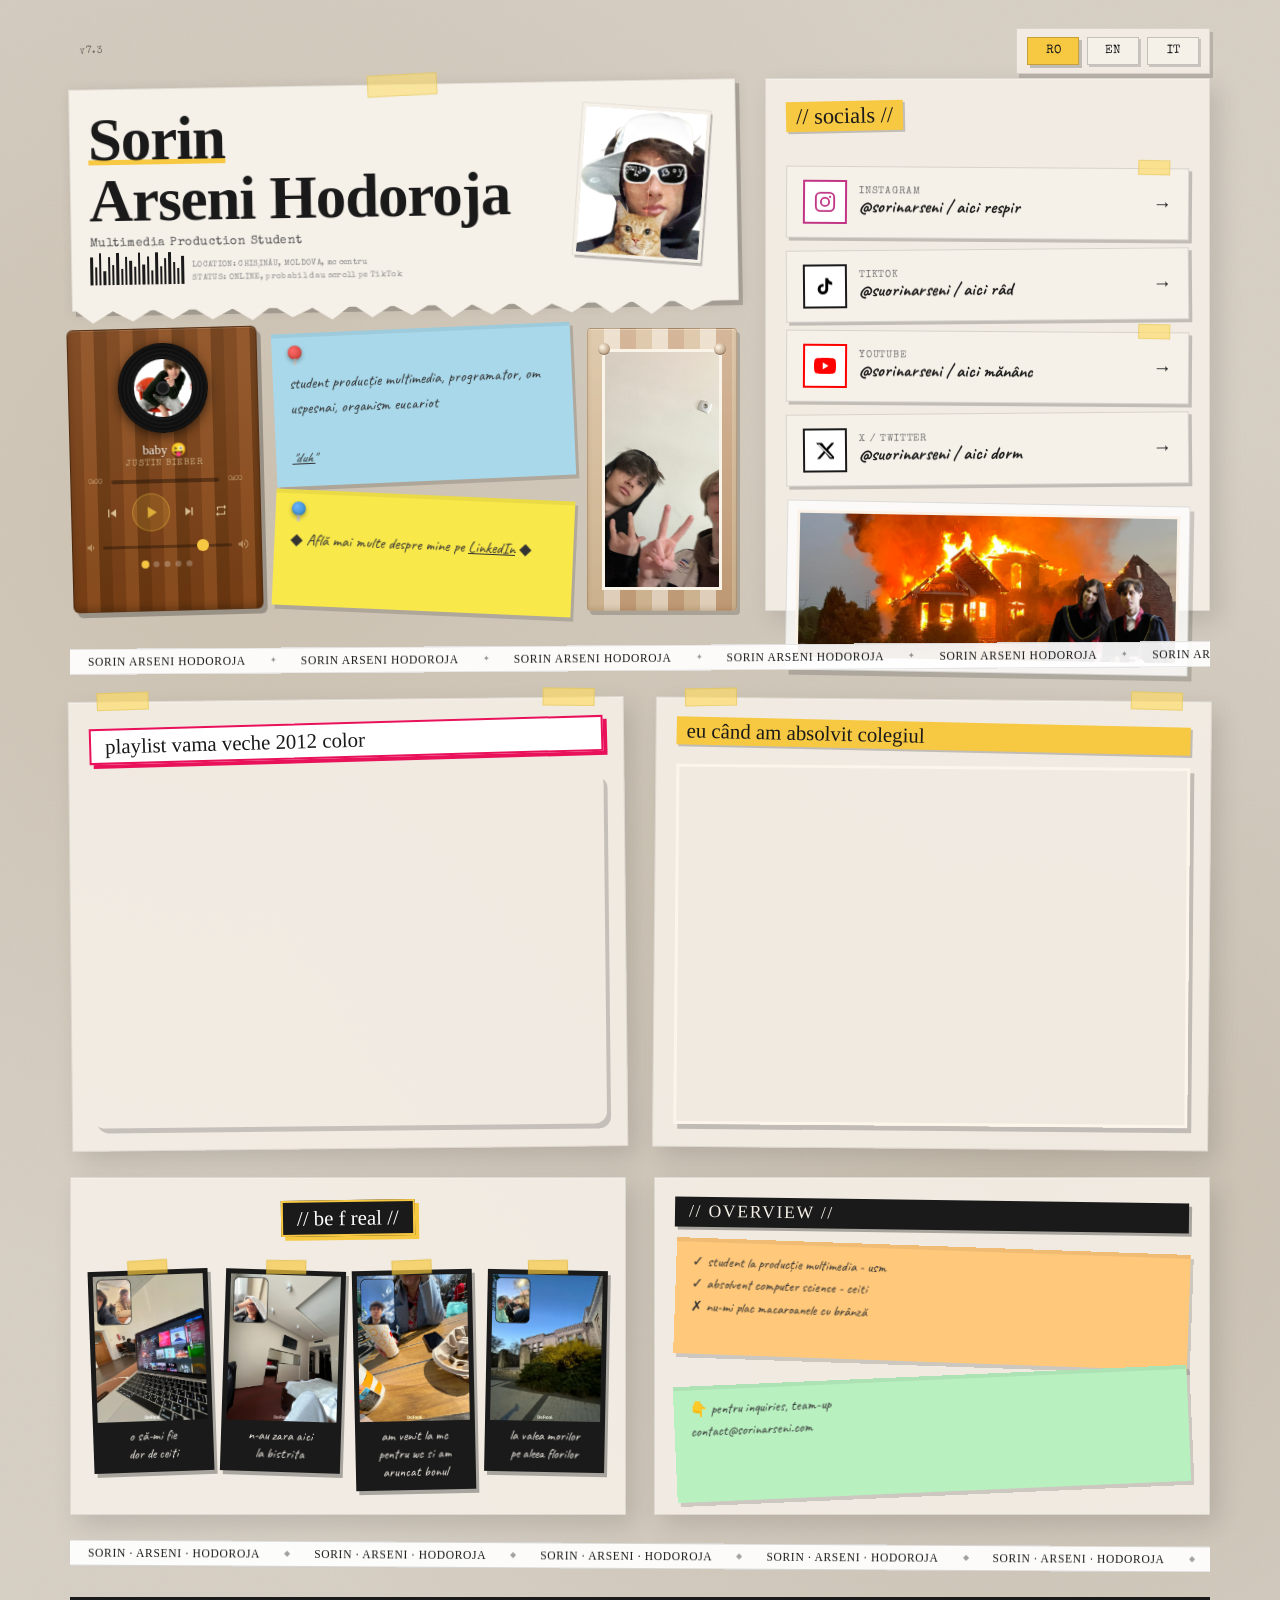
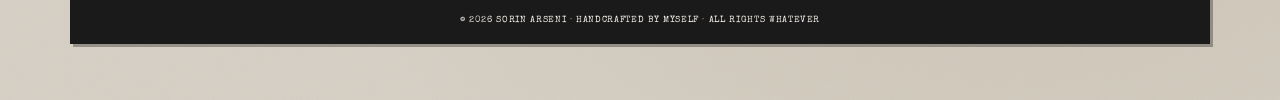
<file: index.html>
<!doctype html>
<html lang="ro">
  <head>
    <meta charset="UTF-8" />
    <meta name="viewport" content="width=device-width, initial-scale=1.0" />
    <title>Sorin Arseni</title>
    <meta name="description" content="Sorin Arseni Hodoroja — digital creator și absolvent Computer Science - Chișinău, Moldova." />
    <meta property="og:title" content="Sorin Arseni" />
    <meta property="og:description" content="Digital creator și absolvent de Computer Science din Chișinău, Moldova." />
    <meta property="og:type" content="website" />
    <meta property="og:url" content="https://sorinarseni.com" />
    <meta property="og:image" content="https://sorinarseni.com/assets/images/me.jpg" />
    <meta name="twitter:card" content="summary_large_image" />
    <meta name="twitter:title" content="Sorin Arseni" />
    <meta name="twitter:description" content="Digital creator și absolvent de Computer Science din Chișinău, Moldova." />
    <meta name="twitter:image" content="https://sorinarseni.com/assets/images/me.jpg" />
    <link rel="icon" type="image/jpeg" href="assets/images/me.jpg" />
    <link
      href="https://fonts.googleapis.com/css2?family=Caveat:wght@400;600;700&family=Permanent+Marker&family=Special+Elite&family=Kalam:wght@300;400;700&display=swap"
      rel="stylesheet"
    />
    <link rel="stylesheet" href="assets/css/styles.css" />
  </head>
  <body>
    <div class="site-loader" id="siteLoader">
      <div class="loader"></div>
    </div>

    <div class="page">
      <div class="page-toolbar">
        <a
          class="toolbar-version"
          href="https://www.youtube.com/watch?v=p-SePx7OT5Y"
          target="_blank"
          rel="noopener"
        >
          <span class="toolbar-version-prefix">v</span>7.3
        </a>

        <div
          class="language-switch language-switch-desktop"
          role="group"
          aria-label="Language switch"
        >
          <button
            class="lang-btn is-active"
            type="button"
            data-lang="ro"
            aria-pressed="true"
          >
            RO
          </button>
          <button
            class="lang-btn"
            type="button"
            data-lang="en"
            aria-pressed="false"
          >
            EN
          </button>
          <button
            class="lang-btn"
            type="button"
            data-lang="it"
            aria-pressed="false"
          >
            IT
          </button>
        </div>

        <details class="lang-menu-mobile">
          <summary>LANG</summary>
          <div class="lang-menu-mobile-panel">
            <button
              class="lang-btn is-active"
              type="button"
              data-lang="ro"
              aria-pressed="true"
            >
              RO
            </button>
            <button
              class="lang-btn"
              type="button"
              data-lang="en"
              aria-pressed="false"
            >
              EN
            </button>
            <button
              class="lang-btn"
              type="button"
              data-lang="it"
              aria-pressed="false"
            >
              IT
            </button>
          </div>
        </details>
      </div>

      <div class="site-layout">
        <section class="hero-grid">
          <div class="hero-main">
            <div class="header-card torn">
              <div class="header-top">
                <div class="header-name-block">
                  <h1 class="name-big">
                    <span class="hl">Sorin</span><br />Arseni Hodoroja
                  </h1>
                  <p class="header-sub" data-i18n="header_sub">
                    Multimedia Production Student
                  </p>
                  <div class="barcode-row">
                    <div class="barcode" id="bc"></div>
                    <span class="barcode-label" data-i18n-html="barcode_label">
                      LOCATION: CHIȘINĂU, MOLDOVA, mc centru<br />
                      STATUS: ONLINE, probabil dau scroll pe TikTok
                    </span>
                  </div>
                </div>
                <div class="header-photo-block">
                  <div
                    class="photo-frame zoom-trigger"
                    tabindex="0"
                    role="button"
                    aria-label="Open portrait"
                    data-i18n-aria="open_portrait"
                  >
                    <img
                      src="assets/images/me.jpg"
                      alt="Sorin Arseni"
                      onerror="
                        this.style.display = 'none';
                        this.nextElementSibling.style.display = 'flex';
                      "
                    />
                    <div
                      class="photo-placeholder"
                      style="display: none"
                      data-i18n-html="me_placeholder"
                    >
                      pune<br />me.jpg<br />aici
                    </div>
                  </div>
                </div>
              </div>
            </div>

            <div class="media-row">
              <div
                class="player-crate pop"
                style="--r: -1.5deg; animation-delay: 0.55s"
              >
                <div class="disc-outer" id="discOuter">
                  <div class="disc-ring" id="discRing">
                    <div class="disc-art" id="discArt"></div>
                    <div class="disc-hole"></div>
                  </div>
                  <button
                    class="disc-play-btn"
                    id="discPlayBtn"
                    aria-label="Play/Pause"
                    data-i18n-aria="play_pause"
                  >
                    <svg
                      id="discIconPlay"
                      width="26"
                      height="26"
                      viewBox="0 0 24 24"
                      fill="white"
                    >
                      <path d="M8 5v14l11-7z" />
                    </svg>
                    <svg
                      id="discIconPause"
                      width="26"
                      height="26"
                      viewBox="0 0 24 24"
                      fill="white"
                      style="display: none"
                    >
                      <path d="M6 19h4V5H6v14zm8-14v14h4V5h-4z" />
                    </svg>
                  </button>
                </div>
                <div class="player-info">
                  <div class="player-song" id="playerSong">— selectează —</div>
                  <div class="player-artist" id="playerArtist">
                    apasă play ↓
                  </div>
                </div>
                <div class="progress-wrap">
                  <span class="progress-time" id="timeEl">0:00</span>
                  <div class="progress-bar" id="progressBar">
                    <div class="progress-fill" id="progressFill"></div>
                  </div>
                  <span class="progress-time" id="durEl">0:00</span>
                </div>
                <div class="player-controls">
                  <button
                    class="ctrl-btn"
                    id="btnPrev"
                    aria-label="Previous"
                    data-i18n-aria="previous_track"
                  >
                    <svg
                      width="16"
                      height="16"
                      viewBox="0 0 24 24"
                      fill="#f0ddb0"
                    >
                      <path d="M6 6h2v12H6zm3.5 6 8.5 6V6z" />
                    </svg>
                  </button>
                  <button
                    class="ctrl-btn main"
                    id="btnPlay"
                    aria-label="Play/Pause"
                    data-i18n-aria="play_pause"
                  >
                    <svg
                      id="iconPlay"
                      width="20"
                      height="20"
                      viewBox="0 0 24 24"
                      fill="#f7c842"
                    >
                      <path d="M8 5v14l11-7z" />
                    </svg>
                    <svg
                      id="iconPause"
                      width="20"
                      height="20"
                      viewBox="0 0 24 24"
                      fill="#f7c842"
                      style="display: none"
                    >
                      <path d="M6 19h4V5H6v14zm8-14v14h4V5h-4z" />
                    </svg>
                  </button>
                  <button
                    class="ctrl-btn"
                    id="btnNext"
                    aria-label="Next"
                    data-i18n-aria="next_track"
                  >
                    <svg
                      width="16"
                      height="16"
                      viewBox="0 0 24 24"
                      fill="#f0ddb0"
                    >
                      <path d="M16 6h-2v12h2zm-2.5 6L5 6v12z" />
                    </svg>
                  </button>
                  <button
                    class="ctrl-btn"
                    id="btnRepeat"
                    aria-label="Repeat"
                    data-i18n-aria="repeat_track"
                  >
                    <svg
                      width="14"
                      height="14"
                      viewBox="0 0 24 24"
                      fill="#f0ddb0"
                      id="iconRepeat"
                    >
                      <path
                        d="M7 7h10v3l4-4-4-4v3H5v6h2V7zm10 10H7v-3l-4 4 4 4v-3h12v-6h-2v4z"
                      />
                    </svg>
                  </button>
                </div>
                <div class="vol-row">
                  <svg
                    width="12"
                    height="12"
                    viewBox="0 0 24 24"
                    fill="#c8a87a"
                  >
                    <path
                      d="M3 9v6h4l5 5V4L7 9H3zm13.5 3c0-1.77-1.02-3.29-2.5-4.03v8.05c1.48-.73 2.5-2.25 2.5-4.02z"
                    />
                  </svg>
                  <input
                    type="range"
                    class="vol-slider"
                    id="volSlider"
                    min="0"
                    max="1"
                    step="0.01"
                    value="0.8"
                  />
                  <svg
                    width="12"
                    height="12"
                    viewBox="0 0 24 24"
                    fill="#c8a87a"
                  >
                    <path
                      d="M3 9v6h4l5 5V4L7 9H3zm13.5 3c0-1.77-1.02-3.29-2.5-4.03v8.05c1.48-.73 2.5-2.25 2.5-4.02zM16 3.23v2.06c2.89.86 5 3.54 5 6.71s-2.11 5.85-5 6.71v2.06c4.01-.91 7-4.49 7-8.77s-2.99-7.86-7-8.77z"
                    />
                  </svg>
                </div>
                <div class="playlist-dots" id="plDots"></div>
                <audio id="audio" preload="none"></audio>
              </div>

              <div class="stickies-stack">
                <div
                  class="sticky blue rot-l pop"
                  style="--r: -2.5deg; animation-delay: 0.5s"
                >
                  <div class="pin"></div>
                  <div data-i18n-html="sticky_coachella">
                    student producție multimedia, programator, om uspesnai,
                    organism eucariot<br /><br />
                    <em style="font-size: 0.88rem"
                      ><a
                        href="https://cv.sorinarseni.com"
                        style="color: inherit"
                        >"duh"</a
                      ></em
                    >
                  </div>
                </div>

                <div
                  class="sticky rot-r pop"
                  style="--r: 2.5deg; animation-delay: 0.62s"
                >
                  <div
                    class="pin"
                    style="
                      background: radial-gradient(
                        circle at 35% 35%,
                        #6bb3ff,
                        #2980b9
                      );
                    "
                  ></div>
                  <div data-i18n-html="sticky_account">
                    ◆ <a href="https://www.linkedin.com/in/sorin-arseni-hodoroja" target="_blank" rel="noopener" style="color: inherit; text-decoration: none">Află mai multe despre mine pe <span style="text-decoration: underline">LinkedIn</span></a> ◆
                  </div>
                </div>
              </div>

              <div
                class="wood-plank pop zoom-trigger"
                tabindex="0"
                role="button"
                aria-label="Open wood photo"
                data-i18n-aria="open_wood_photo"
                style="--r: 0deg; animation-delay: 0.7s"
              >
                <div class="wood-photo-frame">
                  <img
                    src="assets/images/wood-photo.jpg"
                    alt="Wood plank photo"
                    onerror="
                      this.style.display = 'none';
                      this.nextElementSibling.style.display = 'flex';
                    "
                  />
                  <div
                    class="wood-photo-placeholder"
                    style="display: none"
                    data-i18n-html="wood_placeholder"
                  >
                    pune<br />wood-photo.jpg<br />aici
                  </div>
                </div>
              </div>
            </div>
          </div>

          <aside class="panel-card socials-panel">
            <div class="socials-top">
              <div class="section-label-socials" data-i18n="socials_label">
                // socials //
              </div>
            </div>
            <div class="links-grid">
              <a
                class="link-item taped"
                href="https://instagram.com/sorinarseni"
                target="_blank"
                rel="noopener"
              >
                <div class="link-badge" style="border-color: #c13584">
                  <svg
                    class="ico"
                    width="22"
                    height="22"
                    viewBox="0 0 24 24"
                    fill="none"
                  >
                    <rect
                      x="2"
                      y="2"
                      width="20"
                      height="20"
                      rx="5"
                      stroke="#c13584"
                      stroke-width="2"
                    />
                    <circle
                      cx="12"
                      cy="12"
                      r="4.5"
                      stroke="#c13584"
                      stroke-width="2"
                    />
                    <circle cx="17.5" cy="6.5" r="1.2" fill="#c13584" />
                  </svg>
                </div>
                <div class="link-text">
                  <div class="link-platform-name">Instagram</div>
                  <div class="link-handle" data-i18n="instagram_handle">
                    @sorinarseni / aici respir
                  </div>
                </div>
                <div class="link-arrow">→</div>
              </a>

              <a
                class="link-item"
                href="https://tiktok.com/@suorinarseni"
                target="_blank"
                rel="noopener"
              >
                <div class="link-badge">
                  <svg
                    class="ico"
                    width="20"
                    height="22"
                    viewBox="0 0 24 24"
                    fill="#010101"
                  >
                    <path
                      d="M19.59 6.69a4.83 4.83 0 01-3.77-4.25V2h-3.45v13.67a2.89 2.89 0 01-2.88 2.5 2.89 2.89 0 01-2.89-2.89 2.89 2.89 0 012.89-2.89c.28 0 .54.04.79.1V9.01a6.32 6.32 0 00-.79-.05 6.34 6.34 0 100 12.68 6.34 6.34 0 006.33-6.34V8.69a8.25 8.25 0 004.84 1.55V6.79a4.85 4.85 0 01-1.07-.1z"
                    />
                  </svg>
                </div>
                <div class="link-text">
                  <div class="link-platform-name">TikTok</div>
                  <div class="link-handle" data-i18n="tiktok_handle">
                    @suorinarseni / aici râd
                  </div>
                </div>
                <div class="link-arrow">→</div>
              </a>

              <a
                class="link-item taped"
                href="https://youtube.com/@sorinarseni"
                target="_blank"
                rel="noopener"
              >
                <div class="link-badge" style="border-color: #ff0000">
                  <svg
                    class="ico"
                    width="22"
                    height="16"
                    viewBox="0 0 22 16"
                    fill="#ff0000"
                  >
                    <path
                      d="M21.54 2.5A2.77 2.77 0 0019.6.56C17.9 0 11 0 11 0S4.1 0 2.4.56A2.77 2.77 0 00.46 2.5 29.1 29.1 0 000 8a29.1 29.1 0 00.46 5.5A2.77 2.77 0 002.4 15.44C4.1 16 11 16 11 16s6.9 0 8.6-.56a2.77 2.77 0 001.94-1.94A29.1 29.1 0 0022 8a29.1 29.1 0 00-.46-5.5zM8.75 11.38V4.62L14.5 8l-5.75 3.38z"
                    />
                  </svg>
                </div>
                <div class="link-text">
                  <div class="link-platform-name">YouTube</div>
                  <div class="link-handle" data-i18n="youtube_handle">
                    @sorinarseni / aici mănânc
                  </div>
                </div>
                <div class="link-arrow">→</div>
              </a>

              <a
                class="link-item"
                href="https://x.com/suorinarseni"
                target="_blank"
                rel="noopener"
              >
                <div class="link-badge">
                  <svg
                    class="ico"
                    width="18"
                    height="17"
                    viewBox="0 0 20 18"
                    fill="#000"
                  >
                    <path
                      d="M17.316 0h3.274l-7.15 8.17L22 18h-6.587l-5.16-6.746L4.35 18H1.072l7.65-8.742L0 0h6.754l4.664 6.167L17.316 0zm-1.149 16.17h1.814L3.916 1.856H1.97L16.167 16.17z"
                    />
                  </svg>
                </div>
                <div class="link-text">
                  <div class="link-platform-name">X / Twitter</div>
                  <div class="link-handle" data-i18n="twitter_handle">
                    @suorinarseni / aici dorm
                  </div>
                </div>
                <div class="link-arrow">→</div>
              </a>
            </div>

            <div
              class="socials-photo-card zoom-trigger"
              tabindex="0"
              role="button"
              aria-label="Open socials photo"
              data-i18n-aria="open_socials_photo"
            >
              <div class="socials-photo-frame">
                <img
                  src="assets/images/socials-photo.jpg"
                  alt="Socials photo"
                  onerror="
                    this.style.display = 'none';
                    this.nextElementSibling.style.display = 'flex';
                  "
                />
                <div
                  class="socials-photo-placeholder"
                  style="display: none"
                  data-i18n-html="socials_photo_placeholder"
                >
                  pune<br />socials-photo.jpg<br />aici
                </div>
              </div>
            </div>
          </aside>
        </section>

        <a
          class="washi-wrap w1"
          href="https://www.youtube.com/watch?v=p-SePx7OT5Y"
          target="_blank"
          rel="noopener"
          style="display: block; text-decoration: none; color: inherit"
        >
          <div class="washi-ticker" id="w1ticker"></div>
        </a>

        <section class="embeds-grid">
          <div class="panel-card embed-panel spotify-panel">
            <div class="embed-tape embed-tape-left"></div>
            <div class="embed-tape embed-tape-right"></div>
            <div
              class="section-label-embed section-label-spotify"
              data-i18n="spotify_label"
            >
              playlist vama veche 2012 color
            </div>
            <div class="spotify-wrap">
              <iframe
                data-testid="embed-iframe"
                style="border-radius: 12px"
                src="https://open.spotify.com/embed/playlist/0iVKXqPPuLrxxDPm6s3a2a?utm_source=generator"
                width="100%"
                height="352"
                frameborder="0"
                allowfullscreen=""
                allow="
                  autoplay;
                  clipboard-write;
                  encrypted-media;
                  fullscreen;
                  picture-in-picture;
                "
                loading="lazy"
              ></iframe>
            </div>
          </div>

          <div class="panel-card embed-panel youtube-panel">
            <div class="embed-tape embed-tape-left"></div>
            <div class="embed-tape embed-tape-right"></div>
            <div
              class="section-label-embed section-label-youtube"
              data-i18n="youtube_embed_label"
            >
              eu când am absolvit colegiul
            </div>
            <div class="youtube-wrap">
              <iframe
                src="https://www.youtube.com/embed/0XCrNElxxKw?si=_c0EbMqWaans06YG&start=26"
                title="YouTube video player"
                frameborder="0"
                allow="
                  accelerometer;
                  autoplay;
                  clipboard-write;
                  encrypted-media;
                  gyroscope;
                  picture-in-picture;
                  web-share;
                "
                referrerpolicy="strict-origin-when-cross-origin"
                allowfullscreen
              ></iframe>
            </div>
          </div>
        </section>

        <section class="content-grid">
          <section class="panel-card bereal-panel">
            <div class="section-label-bereal" data-i18n="bereal_label">
              // be f real //
            </div>
            <div class="bereal-grid">
              <div
                class="bereal-item pop"
                tabindex="0"
                role="button"
                aria-label="Open BeReal 1"
                data-i18n-aria="open_bereal_1"
                style="--r: -2deg; animation-delay: 0.9s"
              >
                <div class="bereal-photo">
                  <img
                    class="photo-img"
                    src="assets/images/bereal1.jpg"
                    alt="bereal 1"
                    onerror="
                      this.style.display = 'none';
                      this.nextElementSibling.style.display = 'flex';
                    "
                  />
                  <div class="photo-empty" style="display: none">
                    bereal1.jpg
                  </div>
                  <span class="bereal-caption" data-i18n="bereal_caption_1">
                    o să-mi fie dor de ceiti
                  </span>
                </div>
              </div>

              <div
                class="bereal-item pop"
                tabindex="0"
                role="button"
                aria-label="Open BeReal 2"
                data-i18n-aria="open_bereal_2"
                style="--r: 1.8deg; animation-delay: 0.98s"
              >
                <div class="bereal-photo">
                  <img
                    class="photo-img"
                    src="assets/images/bereal2.jpg"
                    alt="bereal 2"
                    onerror="
                      this.style.display = 'none';
                      this.nextElementSibling.style.display = 'flex';
                    "
                  />
                  <div class="photo-empty" style="display: none">
                    bereal2.jpg
                  </div>
                  <span class="bereal-caption" data-i18n="bereal_caption_2">
                    n-au zara aici la bistrita
                  </span>
                </div>
              </div>

              <div
                class="bereal-item pop"
                tabindex="0"
                role="button"
                aria-label="Open BeReal 3"
                data-i18n-aria="open_bereal_3"
                style="--r: -1.2deg; animation-delay: 1.06s"
              >
                <div class="bereal-photo">
                  <img
                    class="photo-img"
                    src="assets/images/bereal3.jpg"
                    alt="bereal 3"
                    onerror="
                      this.style.display = 'none';
                      this.nextElementSibling.style.display = 'flex';
                    "
                  />
                  <div class="photo-empty" style="display: none">
                    bereal3.jpg
                  </div>
                  <span class="bereal-caption" data-i18n="bereal_caption_3">
                    am venit la mc pentru wc si am aruncat bonul
                  </span>
                </div>
              </div>

              <div
                class="bereal-item pop"
                tabindex="0"
                role="button"
                aria-label="Open BeReal 4"
                data-i18n-aria="open_bereal_4"
                style="--r: 1.1deg; animation-delay: 1.14s"
              >
                <div class="bereal-photo">
                  <img
                    class="photo-img"
                    src="assets/images/bereal4.jpg"
                    alt="bereal 4"
                    onerror="
                      this.style.display = 'none';
                      this.nextElementSibling.style.display = 'flex';
                    "
                  />
                  <div class="photo-empty" style="display: none">
                    bereal4.jpg
                  </div>
                  <span class="bereal-caption" data-i18n="bereal_caption_4">
                    la valea morilor pe aleea florilor
                  </span>
                </div>
              </div>
            </div>
          </section>

          <aside class="panel-card overview-panel">
            <div class="section-label-intro" data-i18n="overview_label">
              // overview //
            </div>
            <div class="bottom-stickies">
              <div
                class="sticky orange rot-r pop"
                style="--r: 2deg; animation-delay: 0.78s; font-size: 0.9rem"
              >
                <div data-i18n-html="overview_main">
                  ✓ absolvent computer science - ceiti<br />
                  ✓ student la producție multimedia - usm<br />
                  ✗ nu-mi plac macaroanele cu brânză
                </div>
              </div>
              <div
                class="sticky green rot-l pop"
                style="--r: -2.5deg; animation-delay: 0.86s; font-size: 0.9rem"
              >
                <div data-i18n-html="overview_contact">
                  👇 pentru inquiries, team-up<br />
                  contact@sorinarseni.com
                </div>
              </div>
            </div>
          </aside>
        </section>

        <div class="bereal-modal" id="berealModal" aria-hidden="true">
          <div
            class="bereal-modal-card is-bereal"
            id="berealModalCard"
            role="dialog"
            aria-modal="true"
            aria-label="Image preview"
            data-i18n-aria="image_preview"
          >
            <div class="bereal-modal-photo" id="berealModalPhoto"></div>
          </div>
        </div>

        <a
          class="washi-wrap w2"
          href="https://www.youtube.com/watch?v=p-SePx7OT5Y"
          target="_blank"
          rel="noopener"
          style="display: block; text-decoration: none; color: inherit"
        >
          <div class="washi-ticker" id="w2ticker"></div>
        </a>

        <footer class="footer-strip" data-i18n="footer_copy">
          © 2026 SORIN ARSENI · HANDCRAFTED BY MYSELF · ALL RIGHTS WHATEVER
        </footer>
      </div>
    </div>

    <script src="assets/js/script.js"></script>
  </body>
</html>
</file>
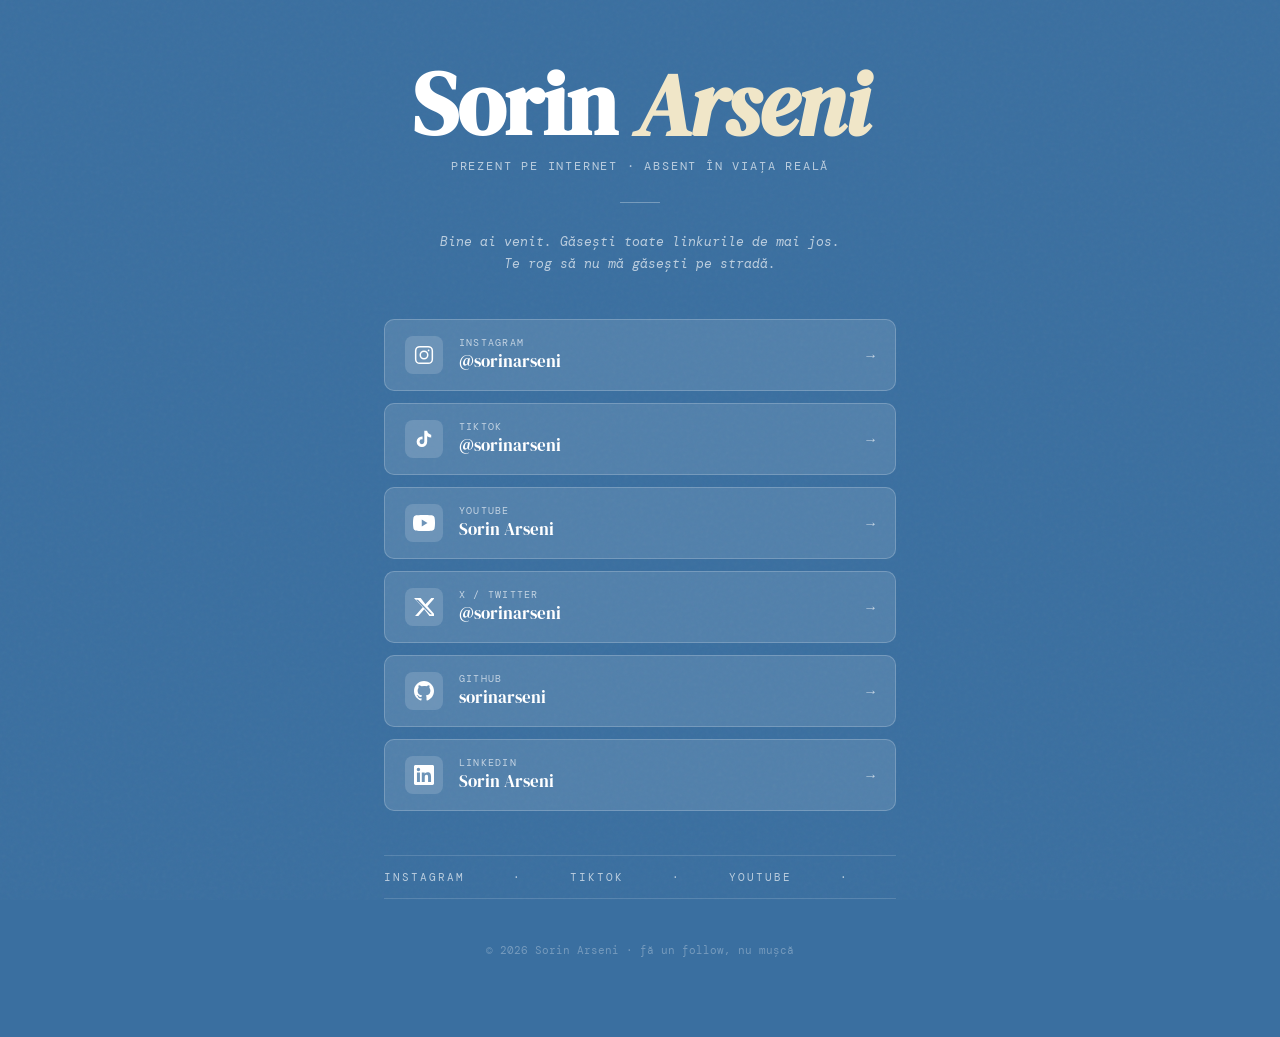
<file: sorin-arseni (1).html>
<!DOCTYPE html>
<html lang="ro">
<head>
<meta charset="UTF-8">
<meta name="viewport" content="width=device-width, initial-scale=1.0">
<title>Sorin Arseni</title>
<link href="https://fonts.googleapis.com/css2?family=DM+Serif+Display:ital@0;1&family=DM+Mono:wght@400;500&display=swap" rel="stylesheet">
<style>
  *, *::before, *::after { margin: 0; padding: 0; box-sizing: border-box; }

  :root {
    --bg: #3a6fa0;
    --bg-dark: #2d5a84;
    --text: #ffffff;
    --text-muted: rgba(255,255,255,0.65);
    --card-bg: rgba(255,255,255,0.12);
    --card-hover: rgba(255,255,255,0.22);
    --card-border: rgba(255,255,255,0.2);
    --accent: #f0e6c8;
  }

  body {
    background: var(--bg);
    color: var(--text);
    font-family: 'DM Mono', monospace;
    min-height: 100vh;
    display: flex;
    flex-direction: column;
    align-items: center;
    overflow-x: hidden;
  }

  /* Noise texture overlay */
  body::before {
    content: '';
    position: fixed;
    inset: 0;
    background-image: url("data:image/svg+xml,%3Csvg viewBox='0 0 256 256' xmlns='http://www.w3.org/2000/svg'%3E%3Cfilter id='noise'%3E%3CfeTurbulence type='fractalNoise' baseFrequency='0.9' numOctaves='4' stitchTiles='stitch'/%3E%3C/filter%3E%3Crect width='100%25' height='100%25' filter='url(%23noise)' opacity='0.04'/%3E%3C/svg%3E");
    pointer-events: none;
    z-index: 0;
  }

  .page { position: relative; z-index: 1; width: 100%; max-width: 560px; padding: 60px 24px 80px; }

  /* Header */
  .header { text-align: center; margin-bottom: 20px; }

  .name {
    font-family: 'DM Serif Display', serif;
    font-size: clamp(3rem, 10vw, 5.5rem);
    line-height: 1;
    letter-spacing: -1px;
    color: var(--text);
    animation: fadeDown 0.6s ease both;
  }

  .name span {
    font-style: italic;
    color: var(--accent);
  }

  .tagline {
    font-size: 0.75rem;
    letter-spacing: 0.15em;
    text-transform: uppercase;
    color: var(--text-muted);
    margin-top: 10px;
    animation: fadeDown 0.6s 0.1s ease both;
  }

  /* Divider */
  .divider {
    width: 40px;
    height: 1px;
    background: rgba(255,255,255,0.3);
    margin: 28px auto;
    animation: fadeIn 0.6s 0.2s ease both;
  }

  /* Subtitle */
  .subtitle {
    text-align: center;
    font-size: 0.8rem;
    color: var(--text-muted);
    line-height: 1.7;
    margin-bottom: 44px;
    animation: fadeIn 0.6s 0.25s ease both;
    font-style: italic;
  }

  /* Links */
  .links { display: flex; flex-direction: column; gap: 12px; }

  .link-card {
    display: flex;
    align-items: center;
    gap: 16px;
    background: var(--card-bg);
    border: 1px solid var(--card-border);
    border-radius: 10px;
    padding: 16px 20px;
    text-decoration: none;
    color: var(--text);
    transition: background 0.2s, transform 0.18s, border-color 0.2s;
    animation: fadeUp 0.5s ease both;
    cursor: pointer;
  }

  .link-card:hover {
    background: var(--card-hover);
    transform: translateX(4px);
    border-color: rgba(255,255,255,0.4);
  }

  .link-card:active { transform: translateX(2px) scale(0.99); }

  .link-icon {
    width: 38px;
    height: 38px;
    border-radius: 8px;
    background: rgba(255,255,255,0.15);
    display: flex;
    align-items: center;
    justify-content: center;
    flex-shrink: 0;
    font-size: 18px;
  }

  .link-info { flex: 1; }

  .link-platform {
    font-size: 0.65rem;
    letter-spacing: 0.12em;
    text-transform: uppercase;
    color: var(--text-muted);
  }

  .link-label {
    font-family: 'DM Serif Display', serif;
    font-size: 1.05rem;
    margin-top: 1px;
  }

  .link-arrow {
    font-size: 0.9rem;
    color: var(--text-muted);
    transition: transform 0.2s;
  }

  .link-card:hover .link-arrow { transform: translateX(3px); color: var(--text); }

  /* Stagger delays */
  .link-card:nth-child(1) { animation-delay: 0.3s; }
  .link-card:nth-child(2) { animation-delay: 0.37s; }
  .link-card:nth-child(3) { animation-delay: 0.44s; }
  .link-card:nth-child(4) { animation-delay: 0.51s; }
  .link-card:nth-child(5) { animation-delay: 0.58s; }
  .link-card:nth-child(6) { animation-delay: 0.65s; }

  /* Ticker */
  .ticker-wrap {
    width: 100%;
    overflow: hidden;
    border-top: 1px solid rgba(255,255,255,0.15);
    border-bottom: 1px solid rgba(255,255,255,0.15);
    padding: 14px 0;
    margin: 44px 0 0;
    animation: fadeIn 0.6s 0.7s ease both;
  }

  .ticker {
    display: flex;
    gap: 48px;
    width: max-content;
    animation: ticker 18s linear infinite;
    font-size: 0.7rem;
    letter-spacing: 0.18em;
    text-transform: uppercase;
    color: var(--text-muted);
  }

  .ticker span { white-space: nowrap; }

  /* Footer */
  .footer {
    text-align: center;
    margin-top: 44px;
    font-size: 0.7rem;
    color: rgba(255,255,255,0.3);
    animation: fadeIn 0.6s 0.8s ease both;
  }

  /* Animations */
  @keyframes fadeDown {
    from { opacity: 0; transform: translateY(-16px); }
    to { opacity: 1; transform: none; }
  }

  @keyframes fadeUp {
    from { opacity: 0; transform: translateY(14px); }
    to { opacity: 1; transform: none; }
  }

  @keyframes fadeIn {
    from { opacity: 0; }
    to { opacity: 1; }
  }

  @keyframes ticker {
    from { transform: translateX(0); }
    to { transform: translateX(-50%); }
  }

  /* SVG icons inline */
  .ico-ig { fill: none; stroke: white; stroke-width: 1.8; stroke-linecap: round; stroke-linejoin: round; }
  .ico-yt { fill: white; }
  .ico-tt { fill: white; }
  .ico-tw { fill: white; }
  .ico-gh { fill: white; }
  .ico-li { fill: white; }
</style>
</head>
<body>
<div class="page">

  <header class="header">
    <h1 class="name">Sorin <span>Arseni</span></h1>
    <p class="tagline">prezent pe internet · absent în viața reală</p>
  </header>

  <div class="divider"></div>

  <p class="subtitle">
    Bine ai venit. Găsești toate linkurile de mai jos.<br>
    Te rog să nu mă găsești pe stradă.
  </p>

  <div class="links">

    <a class="link-card" href="https://instagram.com/" target="_blank">
      <div class="link-icon">
        <svg width="20" height="20" viewBox="0 0 24 24" fill="none">
          <rect x="2" y="2" width="20" height="20" rx="5" class="ico-ig"/>
          <circle cx="12" cy="12" r="4.5" class="ico-ig"/>
          <circle cx="17.5" cy="6.5" r="1" fill="white"/>
        </svg>
      </div>
      <div class="link-info">
        <div class="link-platform">Instagram</div>
        <div class="link-label">@sorinarseni</div>
      </div>
      <div class="link-arrow">→</div>
    </a>

    <a class="link-card" href="https://tiktok.com/" target="_blank">
      <div class="link-icon">
        <svg width="20" height="20" viewBox="0 0 24 24">
          <path class="ico-tt" d="M19.59 6.69a4.83 4.83 0 01-3.77-4.25V2h-3.45v13.67a2.89 2.89 0 01-2.88 2.5 2.89 2.89 0 01-2.89-2.89 2.89 2.89 0 012.89-2.89c.28 0 .54.04.79.1V9.01a6.32 6.32 0 00-.79-.05 6.34 6.34 0 00-6.34 6.34 6.34 6.34 0 006.34 6.34 6.34 6.34 0 006.33-6.34V8.69a8.25 8.25 0 004.84 1.55V6.79a4.85 4.85 0 01-1.07-.1z"/>
        </svg>
      </div>
      <div class="link-info">
        <div class="link-platform">TikTok</div>
        <div class="link-label">@sorinarseni</div>
      </div>
      <div class="link-arrow">→</div>
    </a>

    <a class="link-card" href="https://youtube.com/" target="_blank">
      <div class="link-icon">
        <svg width="22" height="16" viewBox="0 0 22 16">
          <path class="ico-yt" d="M21.54 2.5A2.77 2.77 0 0019.6.56C17.9 0 11 0 11 0S4.1 0 2.4.56A2.77 2.77 0 00.46 2.5 29.1 29.1 0 000 8a29.1 29.1 0 00.46 5.5A2.77 2.77 0 002.4 15.44C4.1 16 11 16 11 16s6.9 0 8.6-.56a2.77 2.77 0 001.94-1.94A29.1 29.1 0 0022 8a29.1 29.1 0 00-.46-5.5zM8.75 11.38V4.62L14.5 8l-5.75 3.38z"/>
        </svg>
      </div>
      <div class="link-info">
        <div class="link-platform">YouTube</div>
        <div class="link-label">Sorin Arseni</div>
      </div>
      <div class="link-arrow">→</div>
    </a>

    <a class="link-card" href="https://twitter.com/" target="_blank">
      <div class="link-icon">
        <svg width="20" height="18" viewBox="0 0 20 18">
          <path class="ico-tw" d="M17.316 0h3.274l-7.15 8.17L22 18h-6.587l-5.16-6.746L4.35 18H1.072l7.65-8.742L0 0h6.754l4.664 6.167L17.316 0zm-1.149 16.17h1.814L3.916 1.856H1.97L16.167 16.17z"/>
        </svg>
      </div>
      <div class="link-info">
        <div class="link-platform">X / Twitter</div>
        <div class="link-label">@sorinarseni</div>
      </div>
      <div class="link-arrow">→</div>
    </a>

    <a class="link-card" href="https://github.com/" target="_blank">
      <div class="link-icon">
        <svg width="20" height="20" viewBox="0 0 24 24">
          <path class="ico-gh" d="M12 0C5.37 0 0 5.37 0 12c0 5.3 3.44 9.8 8.2 11.38.6.1.82-.26.82-.57v-2c-3.34.72-4.04-1.61-4.04-1.61-.54-1.38-1.33-1.75-1.33-1.75-1.09-.74.08-.73.08-.73 1.2.09 1.84 1.24 1.84 1.24 1.07 1.83 2.8 1.3 3.49 1 .1-.78.42-1.3.76-1.6-2.66-.3-5.47-1.33-5.47-5.93 0-1.3.47-2.38 1.24-3.22-.12-.3-.54-1.52.12-3.18 0 0 1.01-.32 3.3 1.23a11.5 11.5 0 013-.4c1.02 0 2.04.13 3 .4 2.28-1.55 3.29-1.23 3.29-1.23.66 1.66.24 2.88.12 3.18.77.84 1.24 1.91 1.24 3.22 0 4.61-2.81 5.63-5.48 5.92.43.37.82 1.1.82 2.22v3.29c0 .32.22.68.83.57C20.56 21.8 24 17.3 24 12c0-6.63-5.37-12-12-12z"/>
        </svg>
      </div>
      <div class="link-info">
        <div class="link-platform">GitHub</div>
        <div class="link-label">sorinarseni</div>
      </div>
      <div class="link-arrow">→</div>
    </a>

    <a class="link-card" href="https://linkedin.com/" target="_blank">
      <div class="link-icon">
        <svg width="20" height="20" viewBox="0 0 24 24">
          <path class="ico-li" d="M20.447 20.452h-3.554v-5.569c0-1.328-.027-3.037-1.852-3.037-1.853 0-2.136 1.445-2.136 2.939v5.667H9.351V9h3.414v1.561h.046c.477-.9 1.637-1.85 3.37-1.85 3.601 0 4.267 2.37 4.267 5.455v6.286zM5.337 7.433a2.062 2.062 0 01-2.063-2.065 2.064 2.064 0 112.063 2.065zm1.782 13.019H3.555V9h3.564v11.452zM22.225 0H1.771C.792 0 0 .774 0 1.729v20.542C0 23.227.792 24 1.771 24h20.451C23.2 24 24 23.227 24 22.271V1.729C24 .774 23.2 0 22.222 0h.003z"/>
        </svg>
      </div>
      <div class="link-info">
        <div class="link-platform">LinkedIn</div>
        <div class="link-label">Sorin Arseni</div>
      </div>
      <div class="link-arrow">→</div>
    </a>

  </div>

  <div class="ticker-wrap">
    <div class="ticker">
      <span>Instagram</span>
      <span>·</span>
      <span>TikTok</span>
      <span>·</span>
      <span>YouTube</span>
      <span>·</span>
      <span>Twitter</span>
      <span>·</span>
      <span>GitHub</span>
      <span>·</span>
      <span>LinkedIn</span>
      <span>·</span>
      <span>Sorin Arseni</span>
      <span>·</span>
      <span>Instagram</span>
      <span>·</span>
      <span>TikTok</span>
      <span>·</span>
      <span>YouTube</span>
      <span>·</span>
      <span>Twitter</span>
      <span>·</span>
      <span>GitHub</span>
      <span>·</span>
      <span>LinkedIn</span>
      <span>·</span>
      <span>Sorin Arseni</span>
      <span>·</span>
    </div>
  </div>

  <footer class="footer">
    © 2026 Sorin Arseni · fă un follow, nu mușcă
  </footer>

</div>
</body>
</html>
</file>
<file: assets/css/styles.css>
*,
      *::before,
      *::after {
        margin: 0;
        padding: 0;
        box-sizing: border-box;
      }

      :root {
        --paper: #f5f0e8;
        --ink: #1a1a1a;
        --accent: #f7c842;
        --shadow: rgba(0, 0, 0, 0.16);
      }

      html.custom-cursor,
      html.custom-cursor * {
        cursor: none !important;
      }

      .site-loader {
        position: fixed;
        inset: 0;
        z-index: 20000;
        display: flex;
        align-items: center;
        justify-content: center;
        background: #d6cfc4;
        transition: opacity 0.5s ease;
      }

      .site-loader.is-hidden {
        opacity: 0;
        pointer-events: none;
      }

      .loader {
        width: fit-content;
        padding: 0.2em 0.3em;
        font-size: clamp(28px, 6vw, 48px);
        font-family: "Permanent Marker", cursive;
        font-weight: bold;
        text-transform: uppercase;
        color: #0000;
        -webkit-text-stroke: 1px var(--ink);
        background: conic-gradient(var(--ink) 0 0) text;
        animation: l8 2s linear infinite;
      }

      .loader:before {
        content: "Sorin Arseni";
      }

      @keyframes l8 {
        0%,
        2%,
        8%,
        11%,
        15%,
        21%,
        30%,
        32%,
        35%,
        40%,
        46%,
        47%,
        53%,
        61%,
        70%,
        72%,
        77%,
        80%,
        86% {
          background-size: 0 0;
        }
        1%,
        9%,
        10%,
        16%,
        20%,
        31%,
        34%,
        41%,
        45%,
        48%,
        52%,
        55%,
        60%,
        73%,
        76%,
        81%,
        85%,
        96%,
        100% {
          background-size: 100% 100%;
        }
      }

      .cursor-dot {
        position: fixed;
        top: 0;
        left: 0;
        width: 10px;
        height: 10px;
        border-radius: 50%;
        background: var(--ink);
        pointer-events: none;
        z-index: 10000;
        opacity: 0;
        transition:
          width 0.15s ease,
          height 0.15s ease,
          background 0.15s ease;
      }

      .cursor-dot.is-link {
        width: 16px;
        height: 16px;
        background: var(--accent);
        border: 2px solid var(--ink);
      }

      .cursor-shadow {
        position: fixed;
        top: 0;
        left: 0;
        width: 20px;
        height: 20px;
        border-radius: 50%;
        background: rgba(0, 0, 0, 0.35);
        filter: blur(5px);
        pointer-events: none;
        z-index: 9999;
        opacity: 0;
        transition: opacity 0.25s ease;
      }

      body {
        background-color: #d6cfc4;
        background-image:
          radial-gradient(
            circle at 20% 30%,
            rgba(180, 160, 130, 0.3) 0%,
            transparent 50%
          ),
          radial-gradient(
            circle at 80% 70%,
            rgba(160, 140, 110, 0.25) 0%,
            transparent 50%
          ),
          url("data:image/svg+xml,%3Csvg xmlns='http://www.w3.org/2000/svg' width='300' height='300'%3E%3Cfilter id='n'%3E%3CfeTurbulence type='fractalNoise' baseFrequency='0.75' numOctaves='4' stitchTiles='stitch'/%3E%3C/filter%3E%3Crect width='300' height='300' filter='url(%23n)' opacity='0.08'/%3E%3C/svg%3E");
        min-height: 100vh;
        font-family: "Kalam", cursive;
        color: var(--ink);
        overflow-x: hidden;
      }

      .page {
        max-width: 1180px;
        margin: 0 auto;
        padding: 28px 20px 56px;
      }

      .page-toolbar {
        display: flex;
        align-items: center;
        justify-content: flex-end;
        gap: 8px;
        margin-bottom: 10px;
      }

      .toolbar-version {
        margin-right: auto;
        margin-left: 10px;
        display: inline-block;
        font-family: "Special Elite", serif;
        font-size: 0.64rem;
        letter-spacing: 0.08em;
        text-transform: uppercase;
        color: rgba(26, 26, 26, 0.5);
        text-decoration: none;
        user-select: none;
        transform: rotate(-3deg);
      }

      .toolbar-version:hover,
      .toolbar-version:focus-visible {
        color: rgba(26, 26, 26, 0.72);
      }

      .toolbar-version-prefix {
        font-size: 0.48rem;
      }

      .language-switch-desktop {
        display: inline-flex;
        align-items: center;
        gap: 8px;
        padding: 8px 10px;
        background: rgba(245, 240, 232, 0.88);
        border: 1px solid rgba(0, 0, 0, 0.1);
        box-shadow: 3px 4px 0 rgba(0, 0, 0, 0.14);
      }

      .lang-menu-mobile {
        display: none;
        position: relative;
      }

      .lang-menu-mobile[open] {
        z-index: 25;
      }

      .lang-menu-mobile summary {
        list-style: none;
        cursor: pointer;
        padding: 8px 12px 9px;
        background: rgba(245, 240, 232, 0.94);
        border: 1px solid rgba(0, 0, 0, 0.12);
        box-shadow: 3px 4px 0 rgba(0, 0, 0, 0.14);
        font-family: "Special Elite", serif;
        font-size: 0.72rem;
        letter-spacing: 0.08em;
        text-transform: uppercase;
        color: var(--ink);
        user-select: none;
      }

      .lang-menu-mobile summary::-webkit-details-marker {
        display: none;
      }

      .lang-menu-mobile-panel {
        position: absolute;
        top: calc(100% + 8px);
        right: 0;
        display: flex;
        flex-direction: column;
        gap: 8px;
        min-width: 84px;
        padding: 10px;
        background: rgba(245, 240, 232, 0.96);
        border: 1px solid rgba(0, 0, 0, 0.12);
        box-shadow: 4px 5px 0 rgba(0, 0, 0, 0.16);
      }

      .site-layout {
        display: flex;
        flex-direction: column;
        gap: 28px;
      }

      .hero-grid,
      .content-grid {
        display: grid;
        grid-template-columns: minmax(0, 1.2fr) minmax(320px, 0.8fr);
        gap: 28px;
      }

      .hero-grid {
        align-items: start;
      }

      .content-grid {
        grid-template-columns: repeat(2, minmax(0, 1fr));
        align-items: stretch;
      }

      .hero-main {
        min-width: 0;
        display: flex;
        flex-direction: column;
        gap: 22px;
      }

      .panel-card {
        background: rgba(245, 240, 232, 0.88);
        border: 1px solid rgba(0, 0, 0, 0.08);
        box-shadow:
          8px 10px 24px rgba(0, 0, 0, 0.12),
          inset 0 1px 0 rgba(255, 255, 255, 0.25);
        padding: 22px 20px;
        position: relative;
      }

      .socials-panel {
        display: flex;
        flex-direction: column;
        justify-content: flex-start;
        gap: 18px;
        top: -6px;
      }

      .torn {
        position: relative;
      }

      .torn::after {
        content: "";
        position: absolute;
        bottom: -13px;
        left: 0;
        right: 0;
        height: 15px;
        background: inherit;
        clip-path: polygon(
          0% 0%,
          3% 100%,
          6% 20%,
          9% 90%,
          12% 10%,
          15% 80%,
          18% 5%,
          21% 85%,
          24% 15%,
          27% 95%,
          30% 0%,
          33% 80%,
          36% 20%,
          39% 100%,
          42% 0%,
          45% 90%,
          48% 10%,
          51% 80%,
          54% 0%,
          57% 100%,
          60% 15%,
          63% 85%,
          66% 5%,
          69% 95%,
          72% 20%,
          75% 80%,
          78% 0%,
          81% 90%,
          84% 10%,
          87% 100%,
          90% 5%,
          93% 80%,
          96% 20%,
          100% 0%,
          100% 0%
        );
      }

      .header-card {
        background: var(--paper);
        border: 1px solid rgba(0, 0, 0, 0.08);
        box-shadow:
          4px 5px 0 rgba(0, 0, 0, 0.18),
          2px 2px 12px rgba(0, 0, 0, 0.1);
        padding: 20px 18px 24px;
        transform: rotate(-1deg);
        position: relative;
        animation: dropIn 0.5s ease both;
      }

      .header-card::before {
        content: "";
        position: absolute;
        top: -11px;
        left: 50%;
        transform: translateX(-50%) rotate(-2deg);
        width: 70px;
        height: 22px;
        background: rgba(255, 220, 100, 0.55);
        border: 1px solid rgba(200, 170, 50, 0.3);
      }

      .header-top {
        display: flex;
        align-items: flex-start;
        gap: 10px;
      }

      .header-name-block {
        flex: 1;
        min-width: 0;
        padding-right: 18px;
      }

      .name-big {
        font-family: "Permanent Marker", cursive;
        font-size: clamp(2rem, 7vw, 3.8rem);
        line-height: 1;
        color: var(--ink);
        letter-spacing: -1px;
      }

      .name-big .hl {
        display: inline;
        background: linear-gradient(to right, var(--accent), var(--accent))
          no-repeat;
        background-size: 100% 5px;
        background-position: 0 calc(100% - 8px);
      }

      .header-sub {
        font-family: "Special Elite", serif;
        font-size: 0.75rem;
        color: #555;
        margin-top: 6px;
        letter-spacing: 0.04em;
      }

      .barcode-row {
        margin-top: 10px;
        display: flex;
        align-items: center;
        gap: 8px;
        flex-wrap: wrap;
      }

      .barcode {
        display: flex;
        gap: 2px;
        align-items: flex-end;
        height: 24px;
        flex-shrink: 0;
      }

      .barcode span {
        display: block;
        background: var(--ink);
      }

      .barcode-label {
        font-family: "Special Elite", serif;
        font-size: 0.52rem;
        color: #888;
        letter-spacing: 0.04em;
        line-height: 1.6;
      }

      .header-photo-block {
        flex-shrink: 0;
        position: relative;
        left: -12px;
        margin-top: 6px;
        z-index: 1;
      }

      .photo-frame {
        width: 128px;
        height: 152px;
        background: #e8e0d0;
        border: 3px solid var(--paper);
        box-shadow:
          2px 3px 0 rgba(0, 0, 0, 0.22),
          0 0 0 1px rgba(0, 0, 0, 0.08);
        overflow: hidden;
        position: relative;
        transform: rotate(5deg);
      }

      .photo-frame.zoom-trigger {
        cursor: zoom-in;
        transition:
          box-shadow 0.14s ease,
          transform 0.14s ease;
      }

      .photo-frame.zoom-trigger:hover,
      .photo-frame.zoom-trigger:focus-visible {
        box-shadow:
          4px 6px 0 rgba(0, 0, 0, 0.22),
          0 0 0 1px rgba(0, 0, 0, 0.08);
      }

      .photo-frame img {
        width: 100%;
        height: 100%;
        object-fit: cover;
        display: block;
      }

      .photo-placeholder {
        width: 100%;
        height: 100%;
        display: flex;
        align-items: center;
        justify-content: center;
        font-family: "Special Elite", serif;
        font-size: 0.42rem;
        color: #888;
        text-align: center;
        padding: 6px;
        line-height: 1.5;
      }

      .media-row {
        display: flex;
        gap: 14px;
        align-items: stretch;
      }

      .stickies-stack {
        flex: 1 1 0;
        min-width: 0;
        display: flex;
        flex-direction: column;
        gap: 14px;
        justify-content: center;
      }

      .sticky {
        background: #f9e84a;
        box-shadow: 3px 4px 0 rgba(0, 0, 0, 0.15);
        padding: 12px 16px 16px;
        font-family: "Caveat", cursive;
        font-size: 1rem;
        color: #333;
        line-height: 1.55;
        position: relative;
        min-height: 116px;
      }

      .sticky::before {
        content: "";
        position: absolute;
        top: 0;
        left: 0;
        right: 0;
        height: 4px;
        background: rgba(0, 0, 0, 0.06);
      }

      .sticky.blue {
        background: #a8d8ea;
      }

      .sticky.orange {
        background: #ffc87a;
      }

      .sticky.green {
        background: #b8f0c0;
      }

      .sticky.rot-l {
        transform: rotate(-2.5deg);
      }

      .sticky.rot-r {
        transform: rotate(2deg);
      }

      .pin {
        display: inline-block;
        width: 14px;
        height: 14px;
        background: radial-gradient(circle at 35% 35%, #ff6b6b, #c0392b);
        border-radius: 50%;
        box-shadow:
          0 2px 4px rgba(0, 0, 0, 0.35),
          inset 0 -1px 2px rgba(0, 0, 0, 0.2);
        margin-bottom: 4px;
        position: relative;
      }

      .pin::after {
        content: "";
        position: absolute;
        bottom: -6px;
        left: 50%;
        transform: translateX(-50%);
        width: 3px;
        height: 7px;
        background: linear-gradient(180deg, #999, #ccc);
        border-radius: 0 0 2px 2px;
      }

      .player-crate {
        flex: 0 0 190px;
        max-width: 190px;
        transform: rotate(-1.5deg);
        border-radius: 6px;
        padding: 14px 13px 16px;
        background:
          linear-gradient(
            180deg,
            rgba(255, 255, 255, 0.07) 0%,
            rgba(0, 0, 0, 0.05) 100%
          ),
          repeating-linear-gradient(
            90deg,
            #7a4015 0px,
            #7a4015 13px,
            #8d4e1e 13px,
            #8d4e1e 26px,
            #6b3810 26px,
            #6b3810 39px
          );
        box-shadow:
          4px 5px 0 rgba(0, 0, 0, 0.25),
          inset 0 1px 0 rgba(255, 255, 255, 0.15),
          inset 0 -3px 6px rgba(0, 0, 0, 0.2);
        border: 1px solid rgba(50, 25, 5, 0.5);
        display: flex;
        flex-direction: column;
        align-items: center;
        gap: 9px;
      }

      .disc-outer {
        position: relative;
        width: 90px;
        height: 90px;
        flex-shrink: 0;
        cursor: pointer;
      }

      .disc-ring {
        position: absolute;
        inset: 0;
        border-radius: 50%;
        background: repeating-radial-gradient(
          circle at center,
          #111 0px,
          #111 2px,
          #1a1a1a 2px,
          #1a1a1a 4px
        );
        box-shadow:
          0 3px 12px rgba(0, 0, 0, 0.6),
          inset 0 0 20px rgba(0, 0, 0, 0.4);
        overflow: hidden;
      }

      .disc-ring.spinning {
        animation: spinDisc 2.4s linear infinite;
      }

      @keyframes spinDisc {
        from {
          transform: rotate(0deg);
        }
        to {
          transform: rotate(360deg);
        }
      }

      .disc-art {
        position: absolute;
        inset: 18%;
        border-radius: 50%;
        background-size: cover;
        background-position: center;
        background-color: #333;
        border: 2px solid rgba(255, 255, 255, 0.1);
      }

      .disc-hole {
        position: absolute;
        width: 14px;
        height: 14px;
        border-radius: 50%;
        background: #1a1a1a;
        border: 2px solid rgba(255, 255, 255, 0.12);
        z-index: 2;
        top: 50%;
        left: 50%;
        transform: translate(-50%, -50%);
      }

      .disc-play-btn {
        position: absolute;
        inset: 0;
        display: flex;
        align-items: center;
        justify-content: center;
        border-radius: 50%;
        background: transparent;
        border: none;
        cursor: pointer;
        z-index: 3;
        opacity: 0;
        transition: opacity 0.2s;
      }

      .disc-outer:hover .disc-play-btn {
        opacity: 1;
      }

      .disc-play-btn svg {
        filter: drop-shadow(0 1px 4px rgba(0, 0, 0, 0.8));
      }

      .player-info {
        text-align: center;
        width: 100%;
      }

      .player-song {
        font-family: "Permanent Marker", cursive;
        font-size: 0.8rem;
        color: #fff8ee;
        white-space: nowrap;
        overflow: hidden;
        text-overflow: ellipsis;
        margin-bottom: 1px;
        text-shadow: 0 1px 2px rgba(0, 0, 0, 0.4);
      }

      .player-artist {
        font-family: "Special Elite", serif;
        font-size: 0.54rem;
        color: #c8a87a;
        letter-spacing: 0.1em;
        text-transform: uppercase;
      }

      .progress-wrap {
        width: 100%;
        display: flex;
        align-items: center;
        gap: 5px;
      }

      .progress-time {
        font-family: "Special Elite", serif;
        font-size: 0.46rem;
        color: #c8a87a;
        min-width: 22px;
        text-align: center;
      }

      .progress-bar {
        flex: 1;
        height: 4px;
        background: rgba(0, 0, 0, 0.35);
        border-radius: 2px;
        cursor: pointer;
        overflow: hidden;
      }

      .progress-fill {
        height: 100%;
        width: 0%;
        background: linear-gradient(90deg, #d4a054, #f7c842);
        border-radius: 2px;
        transition: width 0.3s linear;
        pointer-events: none;
      }

      .player-controls {
        display: flex;
        align-items: center;
        justify-content: center;
        gap: 8px;
      }

      .ctrl-btn {
        background: none;
        border: none;
        cursor: pointer;
        padding: 4px;
        opacity: 0.8;
        transition:
          opacity 0.15s,
          transform 0.12s;
        display: flex;
        align-items: center;
        justify-content: center;
        border-radius: 50%;
      }

      .ctrl-btn:hover {
        opacity: 1;
      }

      .ctrl-btn:active {
        transform: scale(0.88);
      }

      .ctrl-btn svg {
        display: block;
      }

      .ctrl-btn.main {
        background: rgba(247, 200, 66, 0.18);
        border: 1.5px solid rgba(247, 200, 66, 0.5);
        padding: 7px;
        width: 38px;
        height: 38px;
      }

      .ctrl-btn.main:hover {
        background: rgba(247, 200, 66, 0.3);
      }

      .vol-row {
        display: flex;
        align-items: center;
        gap: 5px;
        width: 100%;
      }

      .vol-row svg {
        opacity: 0.7;
        flex-shrink: 0;
      }

      input[type="range"].vol-slider {
        flex: 1;
        height: 3px;
        cursor: pointer;
        -webkit-appearance: none;
        appearance: none;
        background: rgba(0, 0, 0, 0.3);
        border-radius: 2px;
        outline: none;
      }

      input[type="range"].vol-slider::-webkit-slider-thumb {
        -webkit-appearance: none;
        width: 12px;
        height: 12px;
        border-radius: 50%;
        background: #f7c842;
        cursor: pointer;
        border: none;
      }

      .playlist-dots {
        display: flex;
        gap: 5px;
        justify-content: center;
        flex-wrap: wrap;
      }

      .pl-dot {
        width: 6px;
        height: 6px;
        border-radius: 50%;
        background: rgba(255, 255, 255, 0.25);
        cursor: pointer;
        transition:
          background 0.2s,
          transform 0.2s;
        border: none;
      }

      .pl-dot.active {
        background: #f7c842;
        transform: scale(1.3);
      }

      .wood-plank {
        flex: 0 0 150px;
        width: 150px;
        max-width: 150px;
        position: relative;
        padding: 20px 14px;
        border-radius: 4px;
        background:
          linear-gradient(
            180deg,
            rgba(255, 255, 255, 0.24) 0%,
            rgba(0, 0, 0, 0.05) 100%
          ),
          repeating-linear-gradient(
            90deg,
            #d6ba95 0px,
            #d6ba95 16px,
            #ead8c1 16px,
            #ead8c1 32px,
            #c8a07a 32px,
            #c8a07a 48px
          );
        border: 1px solid rgba(122, 85, 47, 0.34);
        box-shadow:
          3px 4px 0 rgba(0, 0, 0, 0.18),
          inset 0 1px 0 rgba(255, 255, 255, 0.36),
          inset 0 -2px 4px rgba(104, 71, 37, 0.16);
        display: flex;
      }

      .wood-plank.zoom-trigger {
        cursor: zoom-in;
        transition:
          box-shadow 0.14s ease,
          transform 0.14s ease;
      }

      .wood-plank.zoom-trigger:hover,
      .wood-plank.zoom-trigger:focus-visible {
        box-shadow:
          6px 7px 0 rgba(0, 0, 0, 0.18),
          inset 0 1px 0 rgba(255, 255, 255, 0.36),
          inset 0 -2px 4px rgba(104, 71, 37, 0.16);
      }

      .wood-plank::before,
      .wood-plank::after {
        content: "";
        position: absolute;
        top: 14px;
        width: 12px;
        height: 12px;
        border-radius: 50%;
        background: radial-gradient(circle at 35% 35%, #fff6e6, #9b7654);
        box-shadow:
          inset 0 -1px 1px rgba(0, 0, 0, 0.25),
          0 1px 1px rgba(255, 255, 255, 0.2);
      }

      .wood-plank::before {
        left: 10px;
      }

      .wood-plank::after {
        right: 10px;
      }

      .wood-photo-frame {
        width: 100%;
        height: 100%;
        overflow: hidden;
        border: 3px solid rgba(255, 248, 238, 0.72);
        box-shadow: inset 0 0 0 1px rgba(122, 85, 47, 0.14);
        background: #efe6d8;
        display: flex;
        align-items: center;
        justify-content: center;
      }

      .wood-photo-frame img {
        width: 100%;
        height: 100%;
        object-fit: cover;
        display: block;
      }

      .wood-photo-placeholder {
        width: 100%;
        height: 100%;
        display: flex;
        align-items: center;
        justify-content: center;
        text-align: center;
        padding: 10px;
        font-family: "Special Elite", serif;
        font-size: 0.5rem;
        line-height: 1.5;
        color: rgba(74, 45, 20, 0.72);
      }

      .washi-wrap {
        overflow: hidden;
        height: 26px;
        position: relative;
        border-top: 1px solid rgba(0, 0, 0, 0.1);
        border-bottom: 1px solid rgba(0, 0, 0, 0.1);
      }

      .washi-wrap.w1 {
        background: rgba(255, 255, 255, 0.92);
        transform: rotate(-0.4deg);
      }

      .washi-wrap.w2 {
        background: rgba(255, 255, 255, 0.92);
        transform: rotate(0.35deg);
        border-color: rgba(0, 0, 0, 0.15);
      }

      .washi-ticker {
        display: flex;
        align-items: center;
        height: 100%;
        width: max-content;
        gap: 0;
        animation: ticker 18s linear infinite;
      }

      .washi-wrap.w2 .washi-ticker {
        animation-duration: 22s;
      }

      @keyframes ticker {
        from {
          transform: translateX(0);
        }
        to {
          transform: translateX(-50%);
        }
      }

      .washi-item {
        font-family: "Permanent Marker", cursive;
        font-size: 0.72rem;
        letter-spacing: 0.06em;
        white-space: nowrap;
        padding: 0 18px;
        line-height: 26px;
        text-transform: uppercase;
      }

      .washi-wrap.w1 .washi-item {
        color: #1a1a1a;
      }

      .washi-wrap.w2 .washi-item {
        color: #1a1a1a;
      }

      .washi-dot {
        font-family: "Permanent Marker", cursive;
        font-size: 0.5rem;
        line-height: 26px;
        padding: 0 6px;
      }

      .washi-wrap.w1 .washi-dot {
        color: rgba(26, 26, 26, 0.45);
      }

      .washi-wrap.w2 .washi-dot {
        color: rgba(26, 26, 26, 0.4);
      }

      .section-label-socials,
      .section-label-intro,
      .section-label-bereal {
        font-family: "Permanent Marker", cursive;
        display: inline-block;
      }

      .section-label-socials {
        font-size: 1.4rem;
        color: var(--ink);
        margin: 0 0 16px;
        background: var(--accent);
        padding: 2px 10px;
        transform: rotate(-1.2deg);
        box-shadow: 2px 2px 0 rgba(0, 0, 0, 0.2);
      }

      .socials-panel .section-label-socials {
        align-self: flex-start;
      }

      .socials-top {
        display: flex;
        flex-direction: column;
        align-items: stretch;
        gap: 12px;
        flex: 0 0 auto;
      }

      .language-switch {
        display: inline-flex;
        align-items: center;
        gap: 8px;
      }

      .lang-btn {
        min-width: 52px;
        border: 1.5px solid rgba(0, 0, 0, 0.2);
        background: #f5f0e8;
        color: var(--ink);
        padding: 7px 12px 8px;
        font-family: "Special Elite", serif;
        font-size: 0.72rem;
        cursor: pointer;
        box-shadow: 2px 2px 0 rgba(0, 0, 0, 0.16);
        transition:
          transform 0.12s,
          box-shadow 0.12s,
          background 0.12s;
      }

      .lang-btn:hover {
        transform: translate(-1px, -1px);
      }

      .lang-btn.is-active {
        background: var(--accent);
        box-shadow: 3px 3px 0 rgba(0, 0, 0, 0.2);
      }

      .section-label-intro {
        font-size: 1.1rem;
        color: #f5f0e8;
        margin: 0 0 16px;
        background: #1a1a1a;
        padding: 4px 14px 5px;
        transform: rotate(0.8deg);
        box-shadow: 3px 3px 0 rgba(0, 0, 0, 0.3);
        letter-spacing: 0.1em;
        text-transform: uppercase;
      }

      .section-label-bereal {
        font-size: 1.3rem;
        color: #fff;
        margin: 0 0 16px;
        background: #1a1a1a;
        padding: 4px 14px;
        transform: rotate(-0.8deg);
        box-shadow: 4px 4px 0 #f7c842;
        border: 2px solid #f7c842;
      }

      .bereal-panel .section-label-bereal {
        display: table;
        margin: 0 auto 16px;
      }

      .links-grid {
        display: flex;
        flex-direction: column;
        gap: 12px;
      }

      .socials-panel .links-grid {
        width: 100%;
        justify-content: flex-start;
        gap: 10px;
        margin-top: 2px;
      }

      .socials-photo-card {
        width: 100%;
        padding: 9px;
        background: rgba(255, 255, 255, 0.76);
        border: 1px solid rgba(0, 0, 0, 0.12);
        box-shadow: 4px 5px 0 rgba(0, 0, 0, 0.16);
        transform: rotate(1deg);
      }

      .socials-photo-card.zoom-trigger {
        cursor: zoom-in;
        transition: box-shadow 0.14s ease, transform 0.14s ease;
      }

      .socials-photo-card.zoom-trigger:hover,
      .socials-photo-card.zoom-trigger:focus-visible {
        box-shadow: 6px 8px 0 rgba(0, 0, 0, 0.18);
        outline: none;
      }

      .socials-photo-frame {
        width: 100%;
        height: 150px;
        border: 3px solid rgba(255, 248, 238, 0.78);
        background: #e8e0d0;
        overflow: hidden;
        position: relative;
        box-shadow: inset 0 0 0 1px rgba(0, 0, 0, 0.08);
      }

      .socials-photo-frame img {
        position: absolute;
        inset: 0;
        width: 100%;
        height: 100%;
        object-fit: cover;
        display: block;
      }

      .socials-photo-placeholder {
        position: absolute;
        inset: 0;
        display: flex;
        align-items: center;
        justify-content: center;
        text-align: center;
        padding: 12px;
        font-family: "Special Elite", serif;
        font-size: 0.54rem;
        line-height: 1.5;
        color: #777;
      }

      .link-item {
        display: flex;
        align-items: center;
        gap: 12px;
        background: var(--paper);
        border: 1.5px solid rgba(0, 0, 0, 0.12);
        padding: 13px 16px;
        text-decoration: none;
        color: var(--ink);
        box-shadow: 3px 3px 0 rgba(0, 0, 0, 0.2);
        position: relative;
        overflow: visible;
        animation: slideIn 0.4s ease both;
        min-height: 62px;
        transition:
          transform 0.12s,
          box-shadow 0.12s;
      }

      .link-item:nth-child(odd) {
        transform: rotate(0.4deg);
      }

      .link-item:nth-child(even) {
        transform: rotate(-0.5deg);
      }

      @media (hover: hover) {
        .link-item:hover {
          transform: translate(-2px, -3px) rotate(-0.3deg) !important;
          box-shadow: 5px 6px 0 rgba(0, 0, 0, 0.25) !important;
        }
      }

      .link-item.taped::after {
        content: "";
        position: absolute;
        top: -9px;
        right: 18px;
        width: 32px;
        height: 15px;
        background: rgba(255, 220, 100, 0.65);
        border: 1px solid rgba(200, 170, 50, 0.3);
        transform: rotate(1deg);
        pointer-events: none;
      }

      .link-badge {
        width: 44px;
        height: 44px;
        min-width: 44px;
        display: flex;
        align-items: center;
        justify-content: center;
        border: 2px solid var(--ink);
        background: white;
      }

      .link-text {
        flex: 1;
        min-width: 0;
      }

      .link-platform-name {
        font-family: "Special Elite", serif;
        font-size: 0.65rem;
        color: #777;
        letter-spacing: 0.08em;
        text-transform: uppercase;
      }

      .link-handle {
        font-family: "Caveat", cursive;
        font-weight: 700;
        font-size: 1.15rem;
        color: var(--ink);
        line-height: 1.15;
        white-space: nowrap;
        overflow: hidden;
        text-overflow: ellipsis;
      }

      .link-arrow {
        font-family: "Permanent Marker", cursive;
        font-size: 1.2rem;
        color: var(--ink);
        flex-shrink: 0;
      }

      .bereal-grid {
        display: grid;
        grid-template-columns: repeat(4, minmax(0, 1fr));
        gap: 12px;
        width: 100%;
        max-width: none;
        margin: 18px auto 0;
        align-items: start;
        justify-content: center;
        align-content: center;
      }

      .bereal-item {
        position: relative;
        min-width: 0;
        cursor: zoom-in;
      }

      .bereal-item:focus-visible {
        outline: none;
      }

      .bereal-item:focus-visible .bereal-photo,
      .bereal-item:hover .bereal-photo {
        box-shadow: 5px 7px 0 rgba(0, 0, 0, 0.35);
      }

      .bereal-item:nth-child(1) {
        transform: rotate(-2deg);
      }

      .bereal-item:nth-child(2) {
        transform: rotate(1.8deg);
      }

      .bereal-item:nth-child(3) {
        transform: rotate(-1deg);
      }

      .bereal-item:nth-child(4) {
        transform: rotate(1.1deg);
      }

      .bereal-photo {
        background: #1a1a1a;
        padding: 5px 5px 8px;
        box-shadow: 3px 4px 0 rgba(0, 0, 0, 0.3);
        position: relative;
        width: 100%;
        display: flex;
        flex-direction: column;
      }

      .bereal-photo::before {
        content: "";
        position: absolute;
        top: -10px;
        left: 50%;
        transform: translateX(-50%) rotate(-1.5deg);
        width: 40px;
        height: 14px;
        background: rgba(247, 200, 66, 0.7);
        border: 1px solid rgba(200, 170, 50, 0.35);
      }

      .bereal-photo .photo-img,
      .bereal-photo .photo-empty {
        width: 100%;
        aspect-ratio: 3 / 4;
      }

      .bereal-photo .photo-img {
        object-fit: cover;
        display: block;
        background: #333;
        flex-shrink: 0;
      }

      .bereal-photo .photo-empty {
        background: #2a2a2a;
        display: flex;
        align-items: center;
        justify-content: center;
        font-family: "Special Elite", serif;
        font-size: 0.5rem;
        color: #888;
        text-align: center;
        padding: 8px;
        line-height: 1.5;
        flex-shrink: 0;
      }

      .bereal-caption {
        font-family: "Caveat", cursive;
        font-size: 0.86rem;
        color: #f5f0e8;
        text-align: center;
        position: static;
        display: block;
        margin-top: 6px;
        padding: 0 5px 1px;
        line-height: 1.3;
        overflow-wrap: anywhere;
        text-wrap: balance;
      }

      .bereal-modal {
        position: fixed;
        inset: 0;
        background: rgba(18, 13, 9, 0.72);
        backdrop-filter: blur(5px);
        display: none;
        align-items: center;
        justify-content: center;
        padding: 22px;
        z-index: 40;
      }

      .bereal-modal.is-open {
        display: flex;
      }

      .bereal-modal-card {
        position: relative;
        display: flex;
        align-items: center;
        justify-content: center;
      }

      .bereal-modal-card.is-bereal {
        width: min(86vw, 430px);
      }

      .bereal-modal-card.is-header {
        width: min(82vw, 300px);
      }

      .bereal-modal-card.is-wood {
        width: min(88vw, 320px);
      }

      .bereal-modal-card.is-socials {
        width: min(88vw, 340px);
      }

      .bereal-modal-photo {
        width: 100%;
        display: flex;
        align-items: center;
        justify-content: center;
      }

      .bereal-modal-photo .bereal-photo {
        width: 100%;
        transform: rotate(-1.4deg);
        box-shadow: 10px 12px 0 rgba(0, 0, 0, 0.28);
      }

      .bereal-modal-photo .photo-frame {
        width: min(100%, 280px);
        height: auto;
        aspect-ratio: 128 / 152;
      }

      .bereal-modal-photo .wood-plank {
        width: min(100%, 280px);
        max-width: none;
        flex: 0 0 auto;
        height: 360px;
        padding: 22px 18px;
      }

      .bereal-modal-photo .wood-photo-frame {
        height: 100%;
      }

      .bereal-modal-photo .socials-photo-card {
        width: min(100%, 320px);
        margin-top: 0;
      }

      .bottom-stickies {
        display: flex;
        flex-direction: column;
        gap: 14px;
      }

      .bereal-panel,
      .overview-panel {
        height: 100%;
        display: flex;
        flex-direction: column;
      }

      .overview-panel .bottom-stickies {
        flex: 1;
        justify-content: center;
      }

      .embeds-grid {
        display: grid;
        grid-template-columns: minmax(0, 1fr) minmax(0, 1fr);
        gap: 28px;
      }

      .embed-panel {
        display: flex;
        flex-direction: column;
        gap: 16px;
      }

      .spotify-panel {
        transform: rotate(-0.6deg);
      }

      .youtube-panel {
        transform: rotate(0.5deg);
      }

      .embed-tape {
        position: absolute;
        width: 52px;
        height: 18px;
        background: rgba(255, 220, 100, 0.65);
        border: 1px solid rgba(200, 170, 50, 0.3);
        top: -10px;
      }

      .embed-tape-left {
        left: 28px;
        transform: rotate(-1.5deg);
      }

      .embed-tape-right {
        right: 28px;
        transform: rotate(1.2deg);
      }

      .section-label-embed {
        font-family: "Permanent Marker", cursive;
        display: inline-block;
        flex-shrink: 0;
      }

      .section-label-spotify {
        font-size: 1.3rem;
        color: #1a1a1a;
        background: #fff;
        padding: 4px 14px;
        transform: rotate(-1deg);
        box-shadow: 4px 4px 0 #e8115a;
        border: 2px solid #e8115a;
      }

      .section-label-youtube {
        font-size: 1.3rem;
        color: var(--ink);
        background: var(--accent);
        padding: 2px 10px;
        transform: rotate(0.8deg);
        box-shadow: 2px 2px 0 rgba(0, 0, 0, 0.2);
      }

      .spotify-annotation {
        font-family: "Caveat", cursive;
        font-size: 1.05rem;
        color: #888;
        transform: rotate(-1deg);
        display: inline-block;
        margin-top: -6px;
      }

      .spotify-wrap {
        border-radius: 12px;
        overflow: hidden;
        box-shadow: 4px 5px 0 rgba(0, 0, 0, 0.18);
      }

      .spotify-wrap iframe {
        display: block;
        width: 100%;
        border: none;
      }

      .youtube-wrap {
        flex: 1;
        min-height: 220px;
        position: relative;
        overflow: hidden;
        border: 3px solid rgba(255, 248, 238, 0.8);
        box-shadow: 4px 5px 0 rgba(0, 0, 0, 0.2);
      }

      .youtube-wrap iframe {
        position: absolute;
        inset: 0;
        width: 100%;
        height: 100%;
        border: none;
        display: block;
      }

      .whiteboard-panel {
        background: #fbfbf8;
        background-image:
          linear-gradient(rgba(20, 70, 130, 0.07) 1px, transparent 1px),
          linear-gradient(90deg, rgba(20, 70, 130, 0.07) 1px, transparent 1px);
        background-size: 22px 22px;
        border: 8px solid #e7e0cf;
        box-shadow:
          8px 10px 24px rgba(0, 0, 0, 0.16),
          inset 0 0 0 2px rgba(0, 0, 0, 0.05);
        display: flex;
        flex-direction: column;
        gap: 12px;
      }

      .section-label-whiteboard {
        font-size: 1.05rem;
        color: #fff;
        background: #1c4fb0;
        padding: 4px 12px 5px;
        transform: rotate(-1deg);
        box-shadow: 3px 3px 0 rgba(0, 0, 0, 0.25);
        letter-spacing: 0.08em;
        text-transform: uppercase;
        align-self: center;
        text-decoration: none;
        transition:
          transform 0.12s ease,
          box-shadow 0.12s ease;
      }

      .section-label-whiteboard:hover,
      .section-label-whiteboard:focus-visible {
        transform: rotate(0deg) translateY(-1px);
        box-shadow: 4px 4px 0 rgba(0, 0, 0, 0.3);
      }

      .whiteboard-text {
        font-family: "Kalam", cursive;
        font-size: 0.92rem;
        line-height: 1.5;
        color: #2c2c2c;
      }

      .whiteboard-links {
        display: flex;
        gap: 8px;
      }

      .whiteboard-link {
        display: inline-flex;
        flex: 1;
        align-items: center;
        justify-content: center;
        gap: 8px;
        padding: 7px 12px;
        border: 2px dashed #c13584;
        border-radius: 3px;
        color: #c13584;
        font-family: "Special Elite", serif;
        font-size: 0.7rem;
        letter-spacing: 0.03em;
        text-decoration: none;
        transform: rotate(-0.5deg);
        transition:
          transform 0.12s ease,
          background 0.12s ease;
      }

      .whiteboard-link:hover,
      .whiteboard-link:focus-visible {
        background: rgba(193, 53, 132, 0.08);
        transform: rotate(0deg) translateY(-1px);
      }

      .whiteboard-link-tiktok {
        border-color: #1a1a1a;
        color: #1a1a1a;
        transform: rotate(0.5deg);
      }

      .whiteboard-link-tiktok:hover,
      .whiteboard-link-tiktok:focus-visible {
        background: rgba(26, 26, 26, 0.06);
        transform: rotate(0deg) translateY(-1px);
      }

      .whiteboard-note {
        position: relative;
        border-color: #1c4fb0;
        color: #1c4fb0;
        cursor: default;
      }

      .whiteboard-note::after {
        content: "";
        position: absolute;
        right: 8px;
        top: 100%;
        width: 0;
        height: 16px;
        border-left: 2px dashed #1c4fb0;
      }

      .palmares-board {
        display: grid;
        grid-template-columns: minmax(0, 1fr) minmax(0, 1fr);
        gap: 24px;
        align-items: stretch;
      }

      .palmares-col {
        display: flex;
        flex-direction: column;
        gap: 10px;
        min-width: 0;
      }

      .palmares-competitions {
        gap: 14px;
      }

      .linkedin-card {
        display: flex;
        flex-direction: column;
        height: 100%;
        background: rgba(255, 255, 255, 0.68);
        border: 1px solid rgba(0, 0, 0, 0.1);
        box-shadow: 3px 4px 0 rgba(0, 0, 0, 0.14);
        text-decoration: none;
        color: inherit;
        overflow: hidden;
        transition:
          transform 0.2s ease,
          box-shadow 0.2s ease;
      }

      .linkedin-card:hover {
        transform: translateY(-2px);
        box-shadow: 4px 6px 0 rgba(0, 0, 0, 0.18);
      }

      .linkedin-card-banner {
        position: relative;
        width: 100%;
        flex: 1;
        min-height: 140px;
        overflow: hidden;
      }

      .linkedin-card-banner > img:first-child {
        width: 100%;
        height: 100%;
        object-fit: cover;
        display: block;
      }

      .linkedin-card-avatar {
        position: absolute;
        left: 12px;
        bottom: 12px;
        width: 84px;
        height: 84px;
        border-radius: 50%;
        object-fit: cover;
        border: 3px solid var(--paper);
        background: var(--paper);
      }

      .linkedin-card-logo {
        position: absolute;
        top: 10px;
        left: 10px;
        width: 28px;
        height: 28px;
        padding: 4px;
        border-radius: 6px;
        background: var(--paper);
        box-shadow: 0 1px 3px rgba(0, 0, 0, 0.25);
      }

      .linkedin-card-body {
        padding: 16px 16px 16px;
        flex-shrink: 0;
        display: flex;
        flex-direction: column;
        gap: 6px;
      }

      .linkedin-card-name {
        font-weight: 700;
        font-size: 0.95rem;
      }

      .linkedin-card-headline {
        font-size: 0.82rem;
        line-height: 1.4;
        color: rgba(26, 26, 26, 0.75);
      }

      .linkedin-card-about {
        font-size: 0.78rem;
        line-height: 1.5;
        color: rgba(26, 26, 26, 0.7);
      }

      .linkedin-card-cta {
        margin-top: 4px;
        font-size: 0.8rem;
        font-weight: 700;
        color: #0a66c2;
      }

      .competition-item {
        display: flex;
        flex-direction: column;
        background: rgba(255, 255, 255, 0.68);
        border: 1px solid rgba(0, 0, 0, 0.1);
        box-shadow: 3px 4px 0 rgba(0, 0, 0, 0.14);
      }

      .competition-item:nth-child(odd) {
        transform: rotate(0.5deg);
      }

      .competition-item:nth-child(even) {
        transform: rotate(-0.5deg);
      }

      .competition-link {
        text-decoration: none;
        color: inherit;
        cursor: pointer;
        transition:
          transform 0.12s ease,
          box-shadow 0.12s ease;
      }

      .competition-link:hover,
      .competition-link:focus-visible {
        transform: translate(-2px, -3px) rotate(0deg) !important;
        box-shadow: 6px 7px 0 rgba(0, 0, 0, 0.2);
      }

      .competition-photo {
        width: 100%;
        height: 140px;
        border-bottom: 1px solid rgba(0, 0, 0, 0.1);
        background: #e8e0d0;
        overflow: hidden;
        position: relative;
      }

      .competition-photo img {
        position: absolute;
        inset: 0;
        width: 100%;
        height: 100%;
        object-fit: cover;
        display: block;
      }

      .competition-placeholder {
        position: absolute;
        inset: 0;
        display: flex;
        align-items: center;
        justify-content: center;
        text-align: center;
        padding: 4px;
        font-family: "Special Elite", serif;
        font-size: 0.44rem;
        line-height: 1.4;
        color: #777;
      }

      .competition-open {
        position: absolute;
        top: 8px;
        right: 8px;
        width: 24px;
        height: 24px;
        display: flex;
        align-items: center;
        justify-content: center;
        background: rgba(26, 26, 26, 0.78);
        color: #fff;
        border-radius: 50%;
        font-size: 0.85rem;
        line-height: 1;
      }

      .competition-info {
        display: flex;
        flex-direction: column;
        gap: 3px;
        min-width: 0;
        padding: 12px 14px 14px;
      }

      .competition-domain {
        font-family: "Special Elite", serif;
        font-size: 0.56rem;
        letter-spacing: 0.07em;
        text-transform: uppercase;
        color: #2f6fed;
      }

      .competition-title {
        font-family: "Permanent Marker", cursive;
        font-size: 0.88rem;
        line-height: 1.3;
        color: var(--ink);
      }

      .competition-date {
        font-family: "Special Elite", serif;
        font-size: 0.55rem;
        letter-spacing: 0.06em;
        text-transform: uppercase;
        color: #888;
      }

      .competition-desc {
        font-family: "Kalam", cursive;
        font-size: 0.82rem;
        line-height: 1.4;
        color: #444;
      }

      @media (max-width: 980px) {
        .embeds-grid {
          grid-template-columns: 1fr;
        }

        .embed-panel {
          min-height: 380px;
        }

        .spotify-panel,
        .youtube-panel {
          transform: none;
        }
      }

      .footer-strip {
        text-align: center;
        background: #1a1a1a;
        color: #f5f0e8;
        padding: 14px 18px;
        font-family: "Special Elite", serif;
        font-size: 0.58rem;
        letter-spacing: 0.07em;
        box-shadow: 3px 3px 0 rgba(0, 0, 0, 0.3);
        line-height: 2;
      }

      @keyframes dropIn {
        from {
          opacity: 0;
          transform: rotate(-1deg) translateY(-18px);
        }
        to {
          opacity: 1;
          transform: rotate(-1deg);
        }
      }

      @keyframes slideIn {
        from {
          opacity: 0;
          transform: translateX(-10px);
        }
        to {
          opacity: 1;
        }
      }

      @keyframes popIn {
        0% {
          opacity: 0;
          transform: scale(0.75) rotate(var(--r, 0deg));
        }
        65% {
          transform: scale(1.04) rotate(var(--r, 0deg));
        }
        100% {
          opacity: 1;
          transform: scale(1) rotate(var(--r, 0deg));
        }
      }

      .pop {
        animation: popIn 0.4s ease both;
      }

      svg.ico {
        display: block;
      }

      @media (max-width: 980px) {
        .hero-grid,
        .content-grid {
          grid-template-columns: 1fr;
        }

        .palmares-board {
          grid-template-columns: 1fr;
        }

        .socials-panel {
          top: 0;
        }

        .socials-panel,
        .overview-panel {
          min-width: 0;
        }
      }

      @media (max-width: 640px) {
        .whiteboard-link {
          padding: 6px 6px;
          font-size: 0.56rem;
          white-space: normal;
          text-align: center;
          line-height: 1.3;
        }

        .page {
          padding: 14px 14px 44px;
        }

        .page-toolbar {
          margin-bottom: 14px;
          gap: 6px;
        }

        .toolbar-version {
          margin-left: 6px;
          font-size: 0.58rem;
          color: rgba(26, 26, 26, 0.42);
        }

        .toolbar-version-prefix {
          font-size: 0.42rem;
        }

        .language-switch-desktop {
          display: none;
        }

        .lang-menu-mobile {
          display: block;
        }

        .media-row {
          flex-wrap: wrap;
        }

        .player-crate,
        .wood-plank {
          flex: 1 1 calc(50% - 7px);
          max-width: none;
          min-width: 0;
        }

        .stickies-stack {
          flex: 1 1 100%;
          order: 3;
          flex-direction: row;
          gap: 10px;
        }

        .stickies-stack .sticky {
          min-height: 0;
          flex: 1 1 calc(50% - 5px);
        }

        .bereal-grid {
          grid-template-columns: repeat(2, minmax(0, 1fr));
          gap: 14px;
          width: 100%;
          max-width: none;
          justify-content: stretch;
        }

        .bereal-item:last-child:nth-child(odd) {
          grid-column: 1 / -1;
          width: 100%;
          max-width: 46%;
          justify-self: center;
        }

        .bereal-modal-card {
          width: min(90vw, 360px);
        }

        .socials-photo-card {
          flex: 0 0 auto;
        }

        .socials-photo-frame {
          height: 170px;
          flex: none;
        }
      }

      @media (max-width: 500px) {
        .header-top {
          gap: 8px;
        }

        .header-name-block {
          padding-right: 0;
        }

        .header-photo-block {
          left: -18px;
          margin-top: 4px;
        }
      }
</file>
